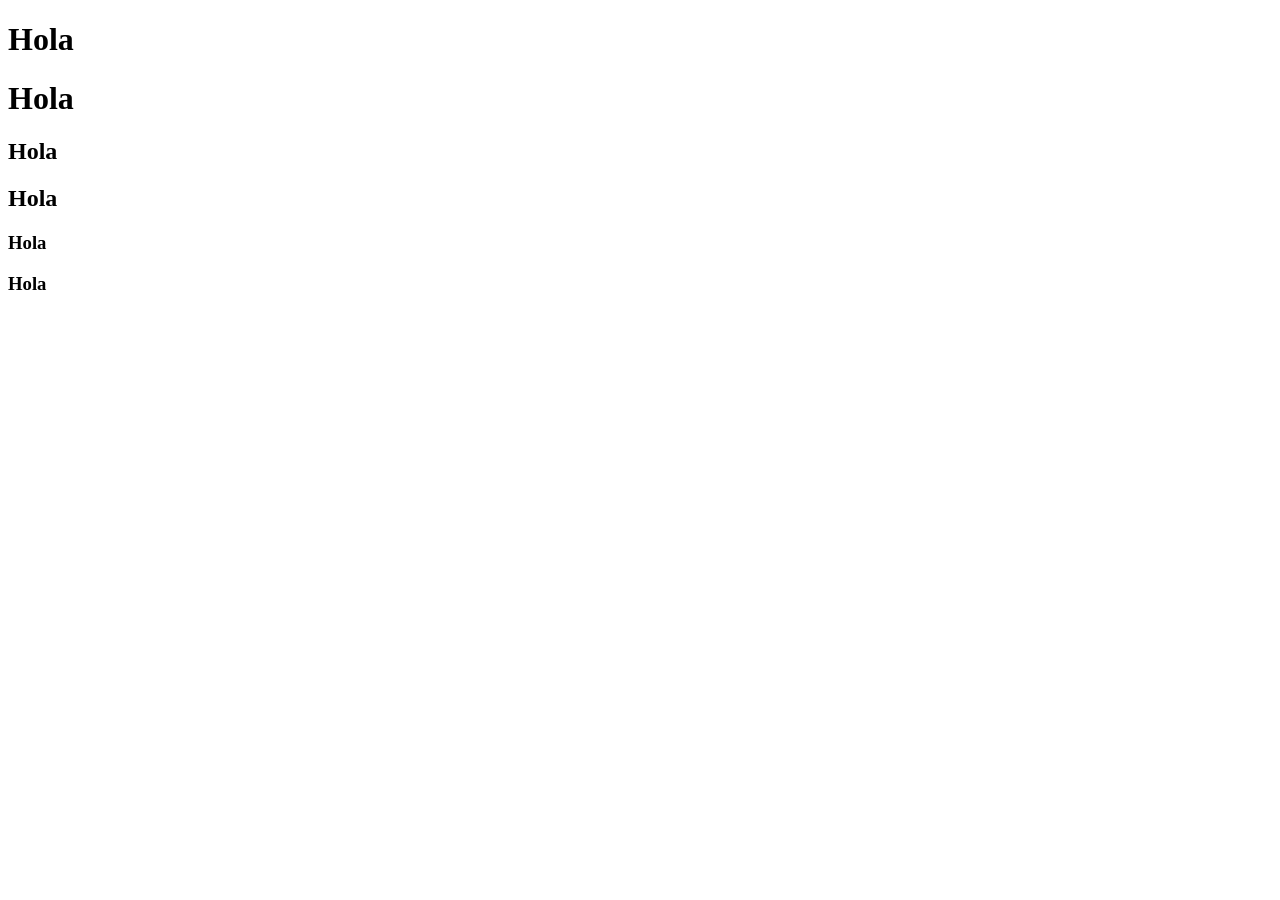
<file: P01_ServidorHTML/html/index.html>
<!DOCTYPE html>
<html lang="en">
<head>
    <meta charset="UTF-8">
    <meta name="viewport" content="width=device-width, initial-scale=1.0">
    <title>Adios</title>
</head>
<body>
    <H1>Hola</H1>
    <H1>Hola</H1>
    <H2>Hola</H2>
    <H2>Hola</H2>
    <H3>Hola</H3>
    <H3>Hola</H3>
</body>
</html>
</file>
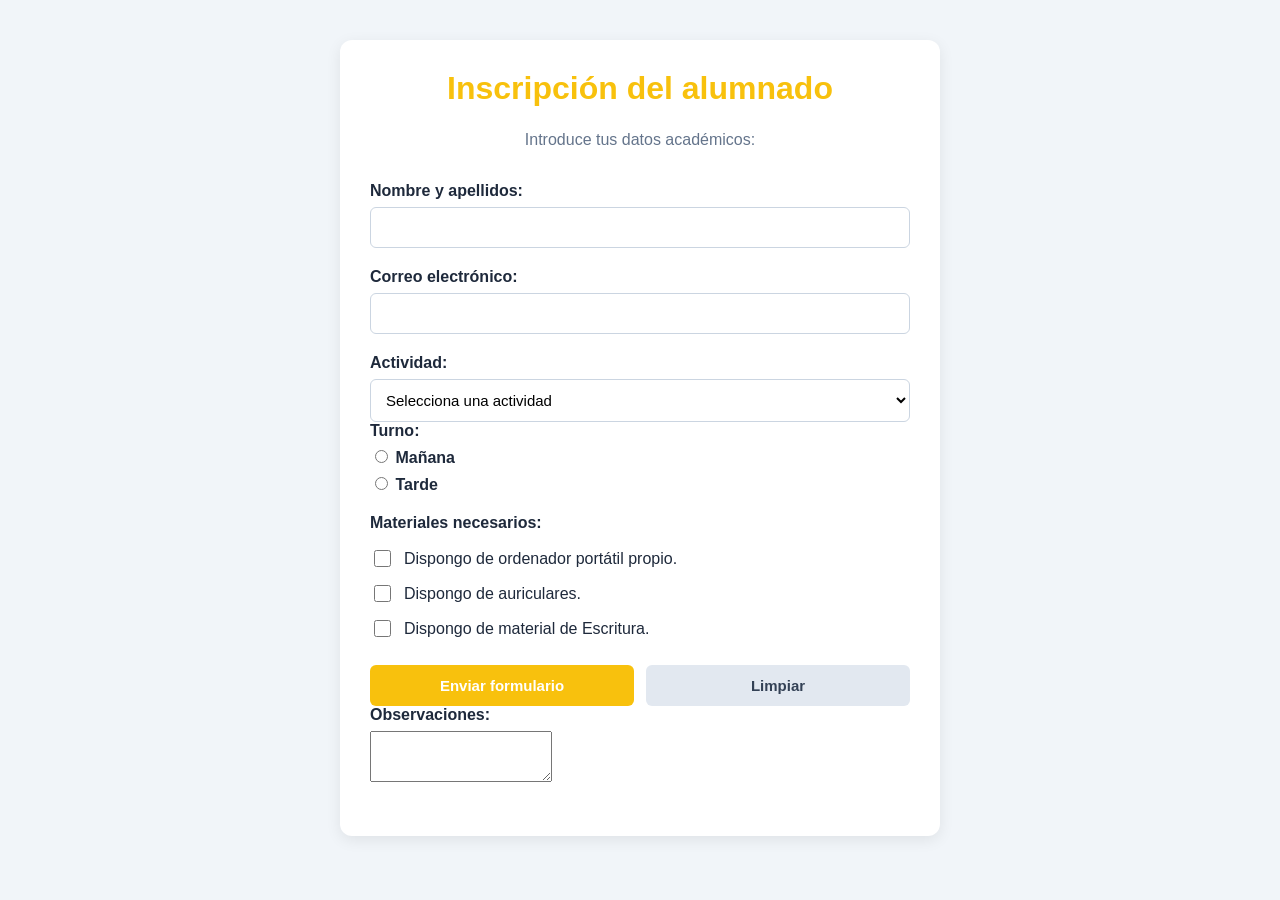
<file: P02_ServidorPHP/html/index.html>
<!DOCTYPE html>
<html lang="es">
<head>
    <meta charset="UTF-8">
    <meta name="viewport" content="width=device-width, initial-scale=1.0">
    <title>Formulario de inscripción</title>
    <link rel="stylesheet" href="estilos.css">
</head>

<body>

    <div class="contenedor">

        <h1>Inscripción del alumnado</h1>

        <p class="descripcion">
            Introduce tus datos académicos:
        </p>

        <form action="procesar.php" method="POST">

            <div class="grupo">
                <label for="nombre">Nombre y apellidos:</label>
                <input type="text" id="nombre" name="nombre" required>
            </div>

            <div class="grupo">
                <label for="correo">Correo electrónico:</label>
                <input type="email" id="correo" name="correo" required>
            </div>

            
            <div class="actividades">
                <label for="nivel">Actividad:</label>
                <select id="nivel" name="nivel" required>
                    <option value="">Selecciona una actividad</option>
                    <option value="1">Robotica</option>
                    <option value="2">Desarrollo de videojuegos</option>
                    <option value="3">Ciberseguridad</option>
                    <option value="4">Diseño e impresión 3D</option>
                    
                </select>
            </div>

            <div class="grupo">
                <label>Turno:</label>

                <div class="seleccion-turno">
                    <label class="opcion-turno">
                        <input type="radio" name="turno" value="Manana" required>
                        Mañana
                    </label>

                    <label class="opcion-turno">
                        <input type="radio" name="turno" value="Tarde">
                        Tarde
                    </label>
                </div>
            </div>

            <div class="material">

                <p class="titulo-opciones">
                    Materiales necesarios:
                </p>

                <label class="opcion" for="portatil">
                    <input
                        type="checkbox"
                        id="portatil"
                        name="portatil"
                        value="true"
                    >
                    Dispongo de ordenador portátil propio.
                </label>
                  <label class="opcion" for="auriculares">
                    <input
                        type="checkbox"
                        id="auriculares"
                        name="auriculares"
                        value="true"
                    >
                    Dispongo de auriculares.
                </label>
                  <label class="opcion" for="materialEscritura">
                    <input
                        type="checkbox"
                        id="materialEscritura"
                        name="materialEscritura"
                        value="true"
                    >
                    Dispongo de material de Escritura.
                </label>

            </div>

            <div class="botones">
                <button type="submit" class="enviar">
                    Enviar formulario
                </button>

                <button type="reset" class="limpiar">
                    Limpiar
                </button>
            </div>

        </form>

         <div class="grupo">
                <label for="observaciones">Observaciones:</label>
                <textarea id="observaciones" name="observaciones" rows="3"></textarea>
            </div>

    </div>

</body>
</html>
</file>
<file: P02_ServidorPHP/html/estilos.css>
* {
    box-sizing: border-box;
}

body {
    font-family: Arial, Helvetica, sans-serif;
    background-color: #f1f5f9;
    color: #1e293b;
    margin: 0;
    padding: 40px 20px;
}

.contenedor {
    max-width: 600px;
    margin: 0 auto;
    background-color: #ffffff;
    padding: 30px;
    border-radius: 12px;
    box-shadow: 0 4px 15px rgba(0, 0, 0, 0.08);
}

h1 {
    margin-top: 0;
    color: #f8c10d;
    text-align: center;
}

.descripcion {
    text-align: center;
    color: #64748b;
    margin-bottom: 30px;
    line-height: 1.5;
}

.grupo {
    margin-bottom: 20px;
}

label {
    display: block;
    margin-bottom: 7px;
    font-weight: bold;
}

input[type="text"],
input[type="email"],
select {
    width: 100%;
    padding: 11px;
    border: 1px solid #cbd5e1;
    border-radius: 6px;
    font-size: 15px;
    background-color: #ffffff;
}

input:focus,
select:focus {
    outline: 2px solid #f3d982;
    border-color: #f8c10d;
}

.opciones {
    background-color: #f8fafc;
    padding: 15px;
    border-radius: 8px;
    margin-bottom: 20px;
}

.titulo-opciones {
    margin-top: 0;
    margin-bottom: 15px;
    font-weight: bold;
}

.opcion {
    display: flex;
    align-items: center;
    gap: 10px;
    margin-bottom: 12px;
    font-weight: normal;
}

.opcion:last-child {
    margin-bottom: 0;
}

.opcion input {
    width: 17px;
    height: 17px;
    accent-color: #f8c10d;
    flex-shrink: 0;
}

.botones {
    display: flex;
    gap: 12px;
    margin-top: 25px;
}

button {
    flex: 1;
    padding: 12px;
    border: none;
    border-radius: 6px;
    font-size: 15px;
    font-weight: bold;
    cursor: pointer;
}

.enviar {
    background-color: #f8c10d;
    color: #ffffff;
}

.enviar:hover {
    background-color: #c59d19;
}

.limpiar {
    background-color: #e2e8f0;
    color: #334155;
}

.limpiar:hover {
    background-color: #cbd5e1;
}

.nota {
    margin-top: 20px;
    font-size: 13px;
    color: #64748b;
    line-height: 1.5;
}

@media (max-width: 480px) {
    .contenedor {
        padding: 20px;
    }

    .botones {
        flex-direction: column;
    }
}


.resultado {
    background-color: #f8fafc;
    border: 1px solid #cbd5e1;
    border-radius: 8px;
    padding: 20px;
}

.dato {
    display: flex;
    flex-direction: column;
    gap: 5px;
    padding: 12px 0;
    border-bottom: 1px solid #e2e8f0;
    overflow-wrap: anywhere;
}

.dato:first-child {
    padding-top: 0;
}

.dato:last-child {
    border-bottom: none;
    padding-bottom: 0;
}

.etiqueta {
    font-weight: bold;
    color: #475569;
    font-size: 14px;
}

.boton-enlace {
    flex: 1;
    display: inline-block;
    padding: 12px;
    border-radius: 6px;
    background-color: #f8c10d;
    color: #ffffff;
    text-align: center;
    text-decoration: none;
    font-size: 15px;
    font-weight: bold;
}

.boton-enlace:hover {
    background-color: #f8c10d;
}
</file>
